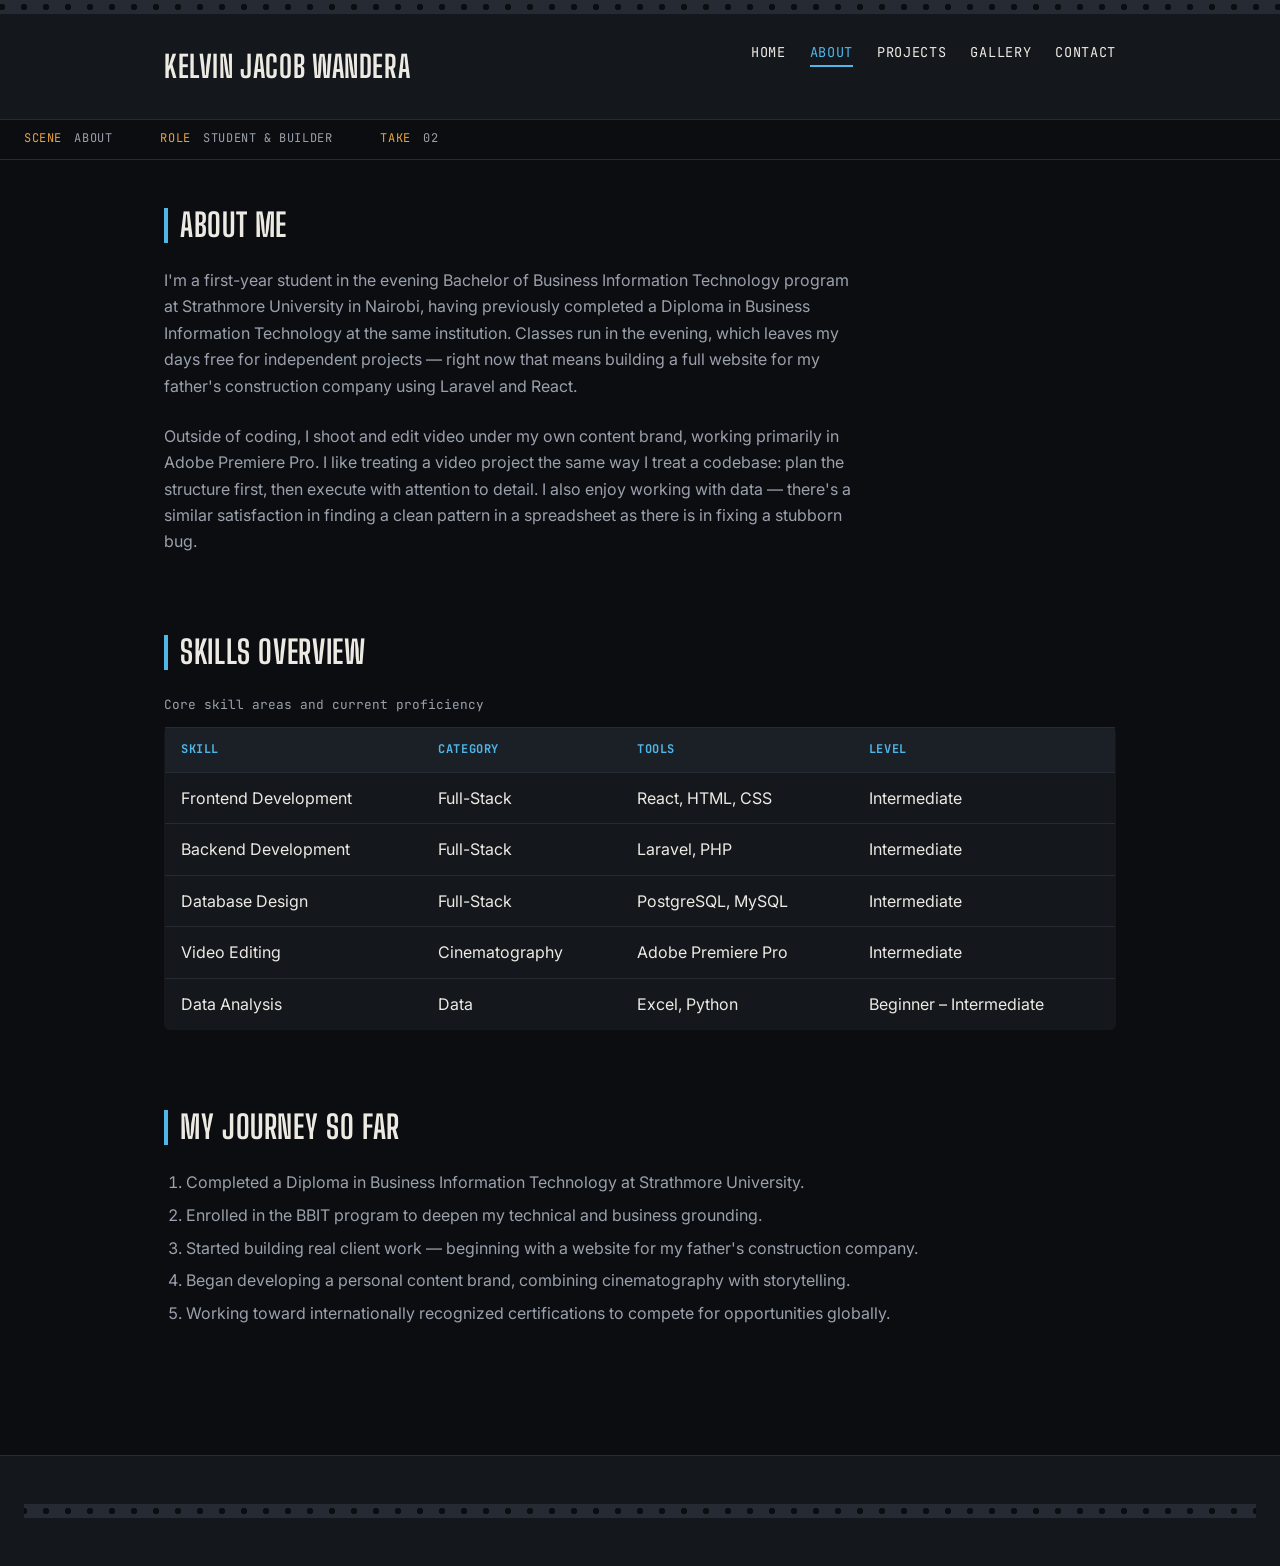
<file: about.html>
<!DOCTYPE html>
<html lang="en">
<head>
    <meta charset="UTF-8">
    <meta name="viewport" content="width=device-width, initial-scale=1.0">
    <title>About - Personal POrtfolio Page</title>
    <link rel="preconnect" href="https://fonts.googleapis.com">
    <link rel="preconnect" href="https://fonts.gstatic.com" crossorigin>
    <link href="https://fonts.googleapis.com/css2?family=Big+Shoulders+Display:wght@600;700;900&family=Inter:wght@400;500;600&family=JetBrains+Mono:wght@400;500&display=swap" rel="stylesheet">
    <link rel="stylesheet" href="style.css">
</head>
<body>

    <header class="site-header">
        <div class="sprocket-strip" aria-hidden="true"></div>
        <div class="header-inner">
            <div class="brand">
                <h1>Kelvin Jacob Wandera</h1>
            </div>
            <nav class="main-nav">
                <ul>
                    <li><a href="index.html">Home</a></li>
                    <li><a href="about.html" class="active">About</a></li>
                    <li><a href="projects.html">Projects</a></li>
                    <li><a href="gallery.html">Gallery</a></li>
                    <li><a href="contact.html">Contact</a></li>
                </ul>
            </nav>
        </div>
        <div class="slate-bar">
            <span class="slate-item"><span class="slate-label">SCENE</span> ABOUT</span>
            <span class="slate-item"><span class="slate-label">ROLE</span> STUDENT &amp; BUILDER</span>
            <span class="slate-item"><span class="slate-label">TAKE</span> 02</span>
        </div>
    </header>

    <main>
        <section id="bio">
            <h2>About Me</h2>
            <p>
                I'm a first-year student in the evening Bachelor of Business Information Technology
                program at Strathmore University in Nairobi, having previously completed a Diploma
                in Business Information Technology at the same institution. Classes run in the
                evening, which leaves my days free for independent projects &mdash; right now that
                means building a full website for my father's construction company using Laravel
                and React.
            </p>
            <p>
                Outside of coding, I shoot and edit video under my own content brand, working
                primarily in Adobe Premiere Pro. I like treating a video project the same way I
                treat a codebase: plan the structure first, then execute with attention to detail.
                I also enjoy working with data &mdash; there's a similar satisfaction in finding a
                clean pattern in a spreadsheet as there is in fixing a stubborn bug.
            </p>
        </section>

        <section id="skills">
            <h2>Skills Overview</h2>
            <table class="data-table">
                <caption>Core skill areas and current proficiency</caption>
                <thead>
                    <tr>
                        <th>Skill</th>
                        <th>Category</th>
                        <th>Tools</th>
                        <th>Level</th>
                    </tr>
                </thead>
                <tbody>
                    <tr>
                        <td>Frontend Development</td>
                        <td>Full-Stack</td>
                        <td>React, HTML, CSS</td>
                        <td>Intermediate</td>
                    </tr>
                    <tr>
                        <td>Backend Development</td>
                        <td>Full-Stack</td>
                        <td>Laravel, PHP</td>
                        <td>Intermediate</td>
                    </tr>
                    <tr>
                        <td>Database Design</td>
                        <td>Full-Stack</td>
                        <td>PostgreSQL, MySQL</td>
                        <td>Intermediate</td>
                    </tr>
                    <tr>
                        <td>Video Editing</td>
                        <td>Cinematography</td>
                        <td>Adobe Premiere Pro</td>
                        <td>Intermediate</td>
                    </tr>
                    <tr>
                        <td>Data Analysis</td>
                        <td>Data</td>
                        <td>Excel, Python</td>
                        <td>Beginner &ndash; Intermediate</td>
                    </tr>
                </tbody>
            </table>
        </section>

        <section id="journey">
            <h2>My Journey So Far</h2>
            <ol>
                <li>Completed a Diploma in Business Information Technology at Strathmore University.</li>
                <li>Enrolled in the BBIT program to deepen my technical and business grounding.</li>
                <li>Started building real client work &mdash; beginning with a website for my father's construction company.</li>
                <li>Began developing a personal content brand, combining cinematography with storytelling.</li>
                <li>Working toward internationally recognized certifications to compete for opportunities globally.</li>
            </ol>
        </section>

    </main>

    <footer class="site-footer">
        <div class="sprocket-strip" aria-hidden="true"></div>
    </footer>

</body>
</html>
</file>
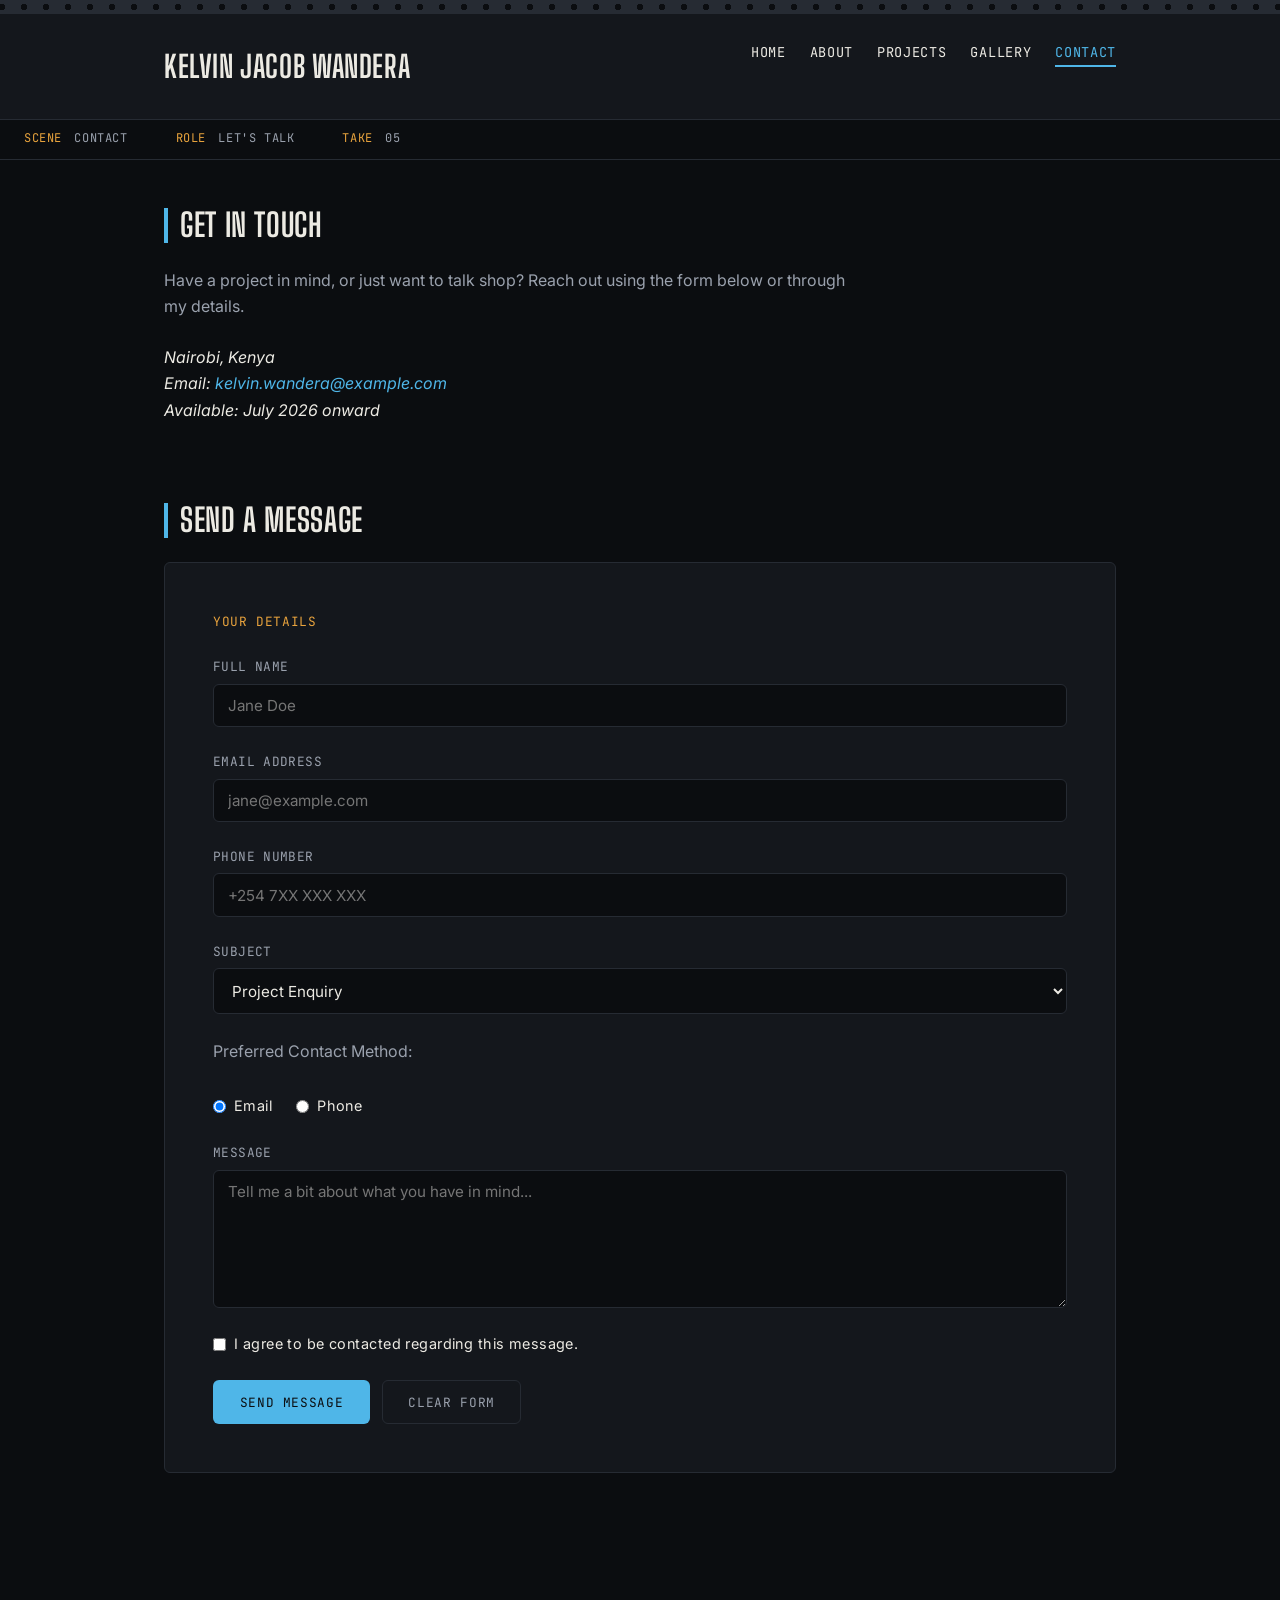
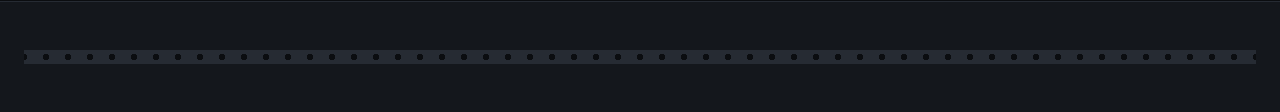
<file: contact.html>
<!DOCTYPE html>
<html lang="en">
<head>
    <meta charset="UTF-8">
    <meta name="viewport" content="width=device-width, initial-scale=1.0">
    <title>Contact - Personal Portfolio Page </title>
    <link rel="preconnect" href="https://fonts.googleapis.com">
    <link rel="preconnect" href="https://fonts.gstatic.com" crossorigin>
    <link href="https://fonts.googleapis.com/css2?family=Big+Shoulders+Display:wght@600;700;900&family=Inter:wght@400;500;600&family=JetBrains+Mono:wght@400;500&display=swap" rel="stylesheet">
    <link rel="stylesheet" href="style.css">
</head>
<body>

    <header class="site-header">
        <div class="sprocket-strip" aria-hidden="true"></div>
        <div class="header-inner">
            <div class="brand">
                <h1>Kelvin Jacob Wandera</h1>
            </div>
            <nav class="main-nav">
                <ul>
                    <li><a href="index.html">Home</a></li>
                    <li><a href="about.html">About</a></li>
                    <li><a href="projects.html">Projects</a></li>
                    <li><a href="gallery.html">Gallery</a></li>
                    <li><a href="contact.html" class="active">Contact</a></li>
                </ul>
            </nav>
        </div>
        <div class="slate-bar">
            <span class="slate-item"><span class="slate-label">SCENE</span> CONTACT</span>
            <span class="slate-item"><span class="slate-label">ROLE</span> LET'S TALK</span>
            <span class="slate-item"><span class="slate-label">TAKE</span> 05</span>
        </div>
    </header>

    <main>
        <section id="contact-info">
            <h2>Get In Touch</h2>
            <p>Have a project in mind, or just want to talk shop? Reach out using the form below or through my details.</p>
            <address>
                Nairobi, Kenya<br>
                Email: <a href="mailto:kelvin.wandera@example.com">kelvin.wandera@example.com</a><br>
                Available: <time datetime="2026-07">July 2026</time> onward
            </address>
        </section>

        <section id="contact-form">
            <h2>Send a Message</h2>
            <form action="#" method="post" class="contact-form">
                <fieldset>
                    <legend>Your Details</legend>

                    <div class="form-row">
                        <label for="fullname">Full Name</label>
                        <input type="text" id="fullname" name="fullname" placeholder="Jane Doe" required>
                    </div>

                    <div class="form-row">
                        <label for="email">Email Address</label>
                        <input type="email" id="email" name="email" placeholder="jane@example.com" required>
                    </div>

                    <div class="form-row">
                        <label for="phone">Phone Number</label>
                        <input type="tel" id="phone" name="phone" placeholder="+254 7XX XXX XXX">
                    </div>

                    <div class="form-row">
                        <label for="subject">Subject</label>
                        <select id="subject" name="subject">
                            <option value="project">Project Enquiry</option>
                            <option value="collaboration">Collaboration</option>
                            <option value="job">Job Opportunity</option>
                            <option value="other">Other</option>
                        </select>
                    </div>

                    <div class="form-row radio-row">
                        <p>Preferred Contact Method:</p>
                        <div class="radio-group">
                            <label><input type="radio" id="contact-email" name="contact-method" value="email" checked> Email</label>
                            <label><input type="radio" id="contact-phone" name="contact-method" value="phone"> Phone</label>
                        </div>
                    </div>

                    <div class="form-row">
                        <label for="message">Message</label>
                        <textarea id="message" name="message" rows="6" cols="40" placeholder="Tell me a bit about what you have in mind..."></textarea>
                    </div>

                    <div class="form-row checkbox-row">
                        <label><input type="checkbox" id="agree" name="agree" required> I agree to be contacted regarding this message.</label>
                    </div>

                    <div class="form-actions">
                        <button type="submit">Send Message</button>
                        <button type="reset" class="secondary">Clear Form</button>
                    </div>
                </fieldset>
            </form>
        </section>
    </main>

    <footer class="site-footer">
        <div class="sprocket-strip" aria-hidden="true"></div>
    </footer>

</body>
</html>
</file>
<file: style.css>
/* =========================================================
   Kelvin Jacob Wandera — Portfolio Stylesheet
   Design concept: cinematic + code
   - Two accents: cool blue (dev/data) + warm amber (film)
   - Film slate motif for page headers
   - Sprocket-hole strip as a recurring divider
   ========================================================= */

:root {
    /* Palette */
    --bg: #0B0D10;
    --surface: #14171C;
    --surface-alt: #1B1F26;
    --border: #262B33;
    --text: #ECEAE3;
    --text-muted: #9AA1AD;

    --accent-code: #4FB6E8;   /* cool blue — dev / data side */
    --accent-film: #E8A33D;   /* warm amber — cinematography side */

    /* Type */
    --font-display: 'Big Shoulders Display', sans-serif;
    --font-body: 'Inter', sans-serif;
    --font-mono: 'JetBrains Mono', monospace;

    /* Spacing */
    --space-sm: 0.75rem;
    --space-md: 1.5rem;
    --space-lg: 3rem;
    --space-xl: 5rem;

    --radius: 6px;
    --transition: 0.25s ease;
}

/* ---------- Reset ---------- */
* {
    box-sizing: border-box;
    margin: 0;
    padding: 0;
}

html {
    scroll-behavior: smooth;
}

body {
    background-color: var(--bg);
    color: var(--text);
    font-family: var(--font-body);
    line-height: 1.65;
    font-size: 16px;
}

img {
    max-width: 100%;
    display: block;
}

a {
    color: var(--accent-code);
    text-decoration: none;
    transition: color var(--transition);
}

a:hover {
    color: var(--accent-film);
}

h1, h2, h3 {
    font-family: var(--font-display);
    text-transform: uppercase;
    letter-spacing: 0.02em;
    line-height: 1.1;
}

h2 {
    font-size: 2rem;
    margin-bottom: var(--space-md);
    border-left: 4px solid var(--accent-code);
    padding-left: var(--space-sm);
}

h3 {
    font-size: 1.4rem;
    margin-bottom: var(--space-sm);
    color: var(--accent-film);
}

p {
    margin-bottom: var(--space-md);
    color: var(--text-muted);
    max-width: 70ch;
}

main {
    max-width: 1000px;
    margin: 0 auto;
    padding: var(--space-lg) var(--space-md);
}

section {
    margin-bottom: var(--space-xl);
}

/* ---------- Sprocket strip (film reel motif) ---------- */
.sprocket-strip {
    height: 14px;
    background-image: radial-gradient(circle, var(--bg) 3px, transparent 3.5px);
    background-color: var(--border);
    background-size: 22px 14px;
    background-repeat: repeat-x;
    background-position: center;
}

/* ---------- Header ---------- */
.site-header {
    background-color: var(--surface);
    border-bottom: 1px solid var(--border);
}

.header-inner {
    max-width: 1000px;
    margin: 0 auto;
    padding: var(--space-md);
    display: flex;
    flex-wrap: wrap;
    justify-content: space-between;
    align-items: center;
    gap: var(--space-md);
}

.brand h1 {
    font-size: 1.9rem;
    color: var(--text);
}

.brand .tagline {
    font-family: var(--font-mono);
    font-size: 0.8rem;
    color: var(--accent-film);
    margin: 0.25rem 0 0;
    text-transform: none;
    letter-spacing: 0.03em;
}

/* Flexbox nav */
.main-nav ul {
    list-style: none;
    display: flex;
    flex-wrap: wrap;
    gap: var(--space-md);
}

.main-nav a {
    color: var(--text);
    font-family: var(--font-mono);
    font-size: 0.85rem;
    text-transform: uppercase;
    letter-spacing: 0.05em;
    padding-bottom: 4px;
    border-bottom: 2px solid transparent;
    transition: border-color var(--transition), color var(--transition);
}

.main-nav a:hover,
.main-nav a.active {
    color: var(--accent-code);
    border-bottom-color: var(--accent-code);
}

/* ---------- Slate bar (film clapperboard motif) ---------- */
.slate-bar {
    background-color: var(--bg);
    border-top: 1px solid var(--border);
    display: flex;
    flex-wrap: wrap;
    gap: var(--space-lg);
    padding: 0.6rem var(--space-md);
    font-family: var(--font-mono);
    font-size: 0.75rem;
}

.slate-label {
    color: var(--accent-film);
    margin-right: 0.4em;
}

.slate-item {
    color: var(--text-muted);
    letter-spacing: 0.05em;
}

/* ---------- Media frames ---------- */
.media-frame {
    border: 1px solid var(--border);
    border-radius: var(--radius);
    overflow: hidden;
    background: var(--surface);
    transition: transform var(--transition), border-color var(--transition);
}

.media-frame:hover {
    transform: translateY(-4px);
    border-color: var(--accent-code);
}

.media-frame img {
    width: 100%;
    height: auto;
}

.media-frame figcaption {
    padding: var(--space-sm);
    font-family: var(--font-mono);
    font-size: 0.8rem;
    color: var(--text-muted);
    border-top: 1px solid var(--border);
}

/* ---------- Lists ---------- */
ul, ol {
    padding-left: 1.4rem;
    color: var(--text-muted);
    margin-bottom: var(--space-md);
}

li {
    margin-bottom: 0.4rem;
}

li strong {
    color: var(--text);
}

/* ---------- Blockquote ---------- */
blockquote {
    border-left: 4px solid var(--accent-film);
    padding: var(--space-md);
    background-color: var(--surface);
    font-family: var(--font-display);
    font-size: 1.3rem;
    text-transform: uppercase;
    color: var(--text);
    border-radius: 0 var(--radius) var(--radius) 0;
}

/* ---------- Tables ---------- */
.data-table {
    width: 100%;
    border-collapse: collapse;
    background-color: var(--surface);
    border: 1px solid var(--border);
    border-radius: var(--radius);
    overflow: hidden;
}

.data-table caption {
    text-align: left;
    font-family: var(--font-mono);
    font-size: 0.8rem;
    color: var(--text-muted);
    padding-bottom: var(--space-sm);
}

.data-table th,
.data-table td {
    text-align: left;
    padding: 0.75rem 1rem;
    border-bottom: 1px solid var(--border);
}

.data-table th {
    background-color: var(--surface-alt);
    font-family: var(--font-mono);
    text-transform: uppercase;
    font-size: 0.75rem;
    letter-spacing: 0.05em;
    color: var(--accent-code);
}

.data-table tr:last-child td {
    border-bottom: none;
}

.data-table tr:hover td {
    background-color: var(--surface-alt);
}

/* ---------- Project cards ---------- */
.project-card {
    background-color: var(--surface);
    border: 1px solid var(--border);
    border-radius: var(--radius);
    padding: var(--space-md);
    margin-bottom: var(--space-lg);
    transition: border-color var(--transition);
}

.project-card:hover {
    border-color: var(--accent-film);
}

.project-card .media-frame {
    margin-bottom: var(--space-md);
}

/* ---------- Forms ---------- */
.contact-form {
    background-color: var(--surface);
    border: 1px solid var(--border);
    border-radius: var(--radius);
    padding: var(--space-lg);
}

fieldset {
    border: none;
}

legend {
    font-family: var(--font-mono);
    text-transform: uppercase;
    font-size: 0.8rem;
    color: var(--accent-film);
    margin-bottom: var(--space-md);
    letter-spacing: 0.05em;
}

.form-row {
    margin-bottom: var(--space-md);
    display: flex;
    flex-direction: column;
    gap: 0.4rem;
}

.form-row label {
    font-family: var(--font-mono);
    font-size: 0.8rem;
    color: var(--text-muted);
    text-transform: uppercase;
    letter-spacing: 0.03em;
}

input[type="text"],
input[type="email"],
input[type="tel"],
select,
textarea {
    background-color: var(--bg);
    border: 1px solid var(--border);
    border-radius: var(--radius);
    color: var(--text);
    padding: 0.7rem 0.9rem;
    font-family: var(--font-body);
    font-size: 0.95rem;
    transition: border-color var(--transition);
}

input:focus,
select:focus,
textarea:focus {
    outline: none;
    border-color: var(--accent-code);
}

.radio-group {
    display: flex;
    gap: var(--space-md);
    font-family: var(--font-body);
    color: var(--text);
    text-transform: none;
}

.radio-row label,
.checkbox-row label {
    display: flex;
    align-items: center;
    gap: 0.5rem;
    text-transform: none;
    font-family: var(--font-body);
    color: var(--text);
    font-size: 0.9rem;
}

.form-actions {
    display: flex;
    gap: var(--space-sm);
    margin-top: var(--space-md);
}

button {
    font-family: var(--font-mono);
    text-transform: uppercase;
    font-size: 0.8rem;
    letter-spacing: 0.05em;
    padding: 0.8rem 1.6rem;
    border-radius: var(--radius);
    border: 1px solid transparent;
    cursor: pointer;
    transition: transform var(--transition), background-color var(--transition);
}

button[type="submit"] {
    background-color: var(--accent-code);
    color: var(--bg);
}

button[type="submit"]:hover {
    background-color: var(--accent-film);
    transform: translateY(-2px);
}

button.secondary,
button[type="reset"] {
    background-color: transparent;
    color: var(--text-muted);
    border-color: var(--border);
}

button.secondary:hover,
button[type="reset"]:hover {
    color: var(--text);
    border-color: var(--text-muted);
}

/* ---------- Gallery: CSS flip cards ---------- */
.gallery-grid {
    display: grid;
    grid-template-columns: repeat(auto-fit, minmax(220px, 1fr));
    gap: var(--space-md);
}

.flip-card {
    background-color: transparent;
    aspect-ratio: 1 / 1;
    perspective: 1000px;
}

.flip-card-inner {
    position: relative;
    width: 100%;
    height: 100%;
    transition: transform 0.6s;
    transform-style: preserve-3d;
    border-radius: var(--radius);
}

.flip-card:hover .flip-card-inner {
    transform: rotateY(180deg);
}

.flip-card-front,
.flip-card-back {
    position: absolute;
    width: 100%;
    height: 100%;
    backface-visibility: hidden;
    border-radius: var(--radius);
    overflow: hidden;
    border: 1px solid var(--border);
}

.flip-card-front img {
    width: 100%;
    height: 100%;
    object-fit: cover;
}

.flip-card-back {
    background-color: var(--surface);
    transform: rotateY(180deg);
    display: flex;
    flex-direction: column;
    justify-content: center;
    padding: var(--space-md);
    text-align: center;
}

.flip-card-back h3 {
    margin-bottom: 0.5rem;
}

.flip-card-back p {
    font-size: 0.85rem;
    margin-bottom: 0;
}

/* ---------- Footer ---------- */
.site-footer {
    background-color: var(--surface);
    border-top: 1px solid var(--border);
    text-align: center;
    padding: var(--space-lg) var(--space-md) var(--space-md);
    color: var(--text-muted);
    font-family: var(--font-mono);
    font-size: 0.8rem;
}

.site-footer .sprocket-strip {
    margin-bottom: var(--space-md);
}

.site-footer address {
    font-style: normal;
    margin-top: 0.5rem;
}

/* ---------- Responsive ---------- */
@media (max-width: 640px) {
    .header-inner {
        flex-direction: column;
        align-items: flex-start;
    }

    .main-nav ul {
        gap: var(--space-sm);
    }

    .slate-bar {
        gap: var(--space-sm);
    }

    h2 {
        font-size: 1.6rem;
    }

    .contact-form {
        padding: var(--space-md);
    }
}
</file>
